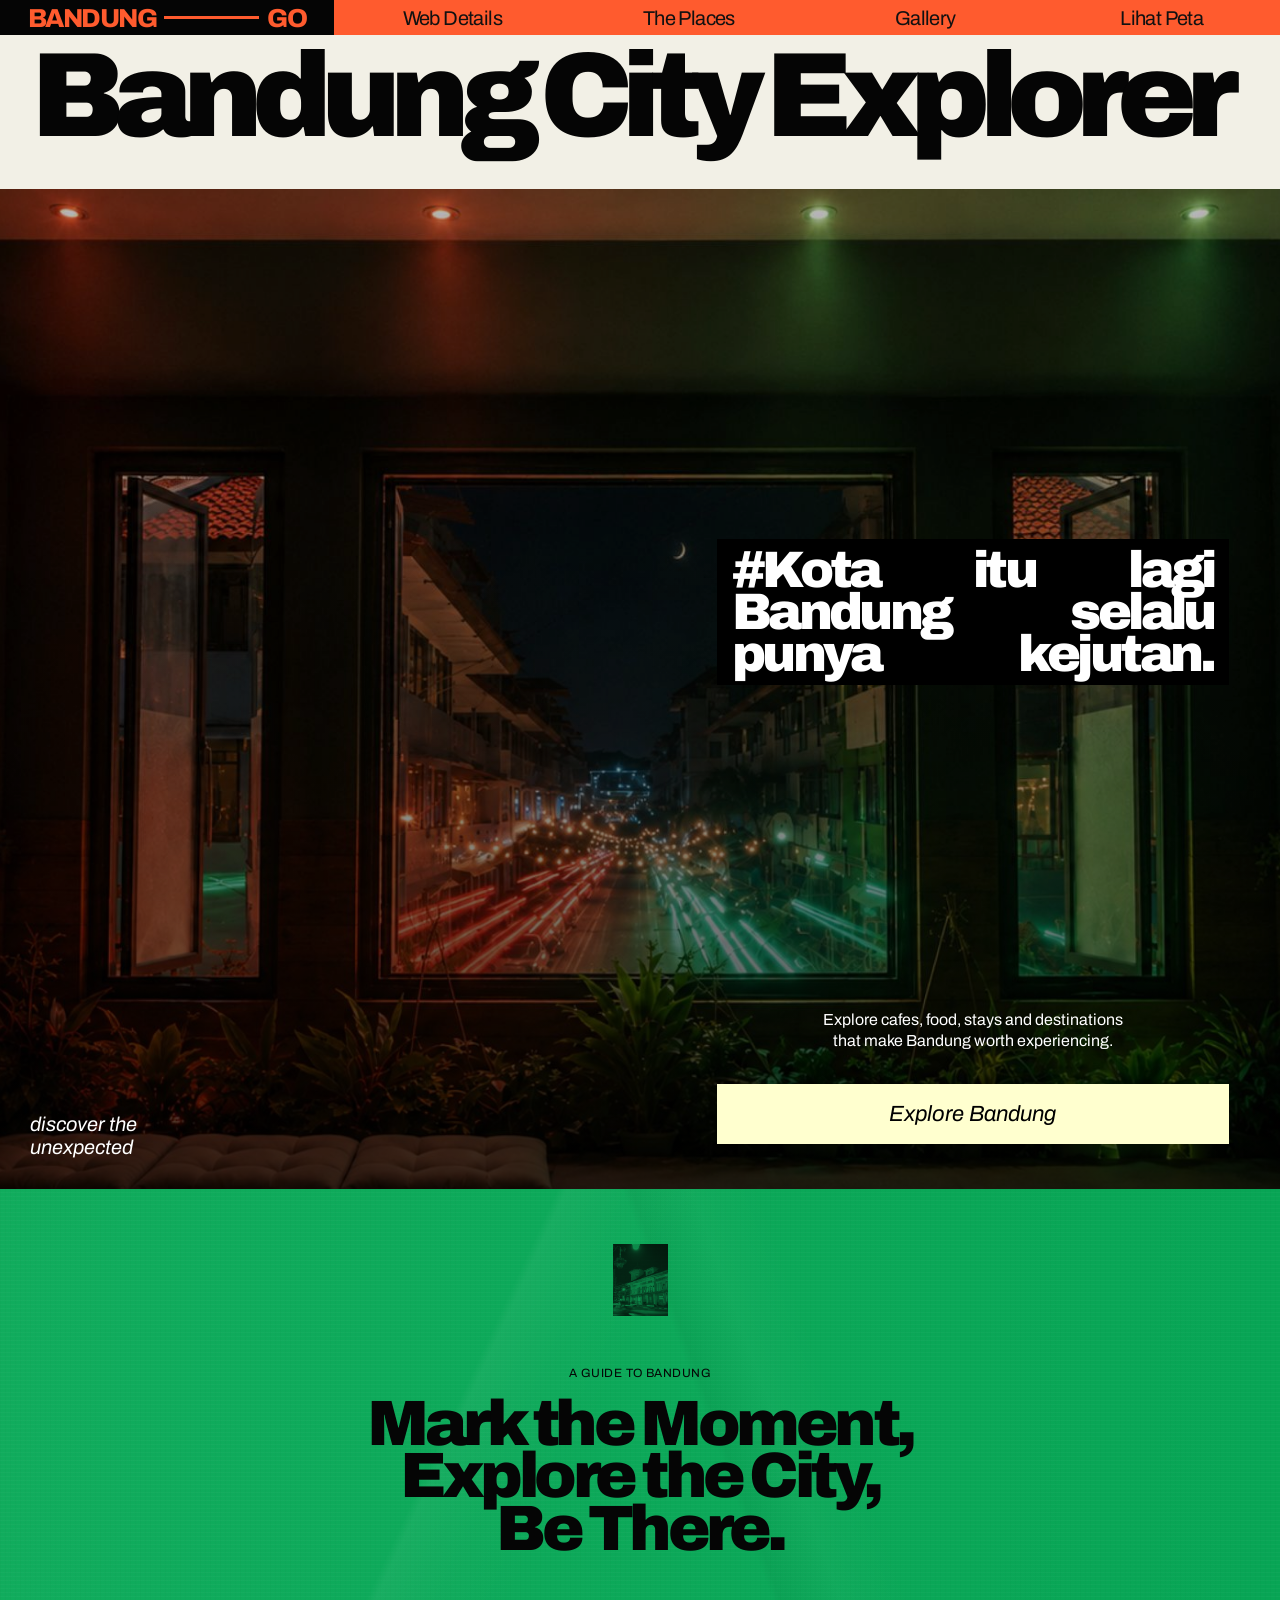
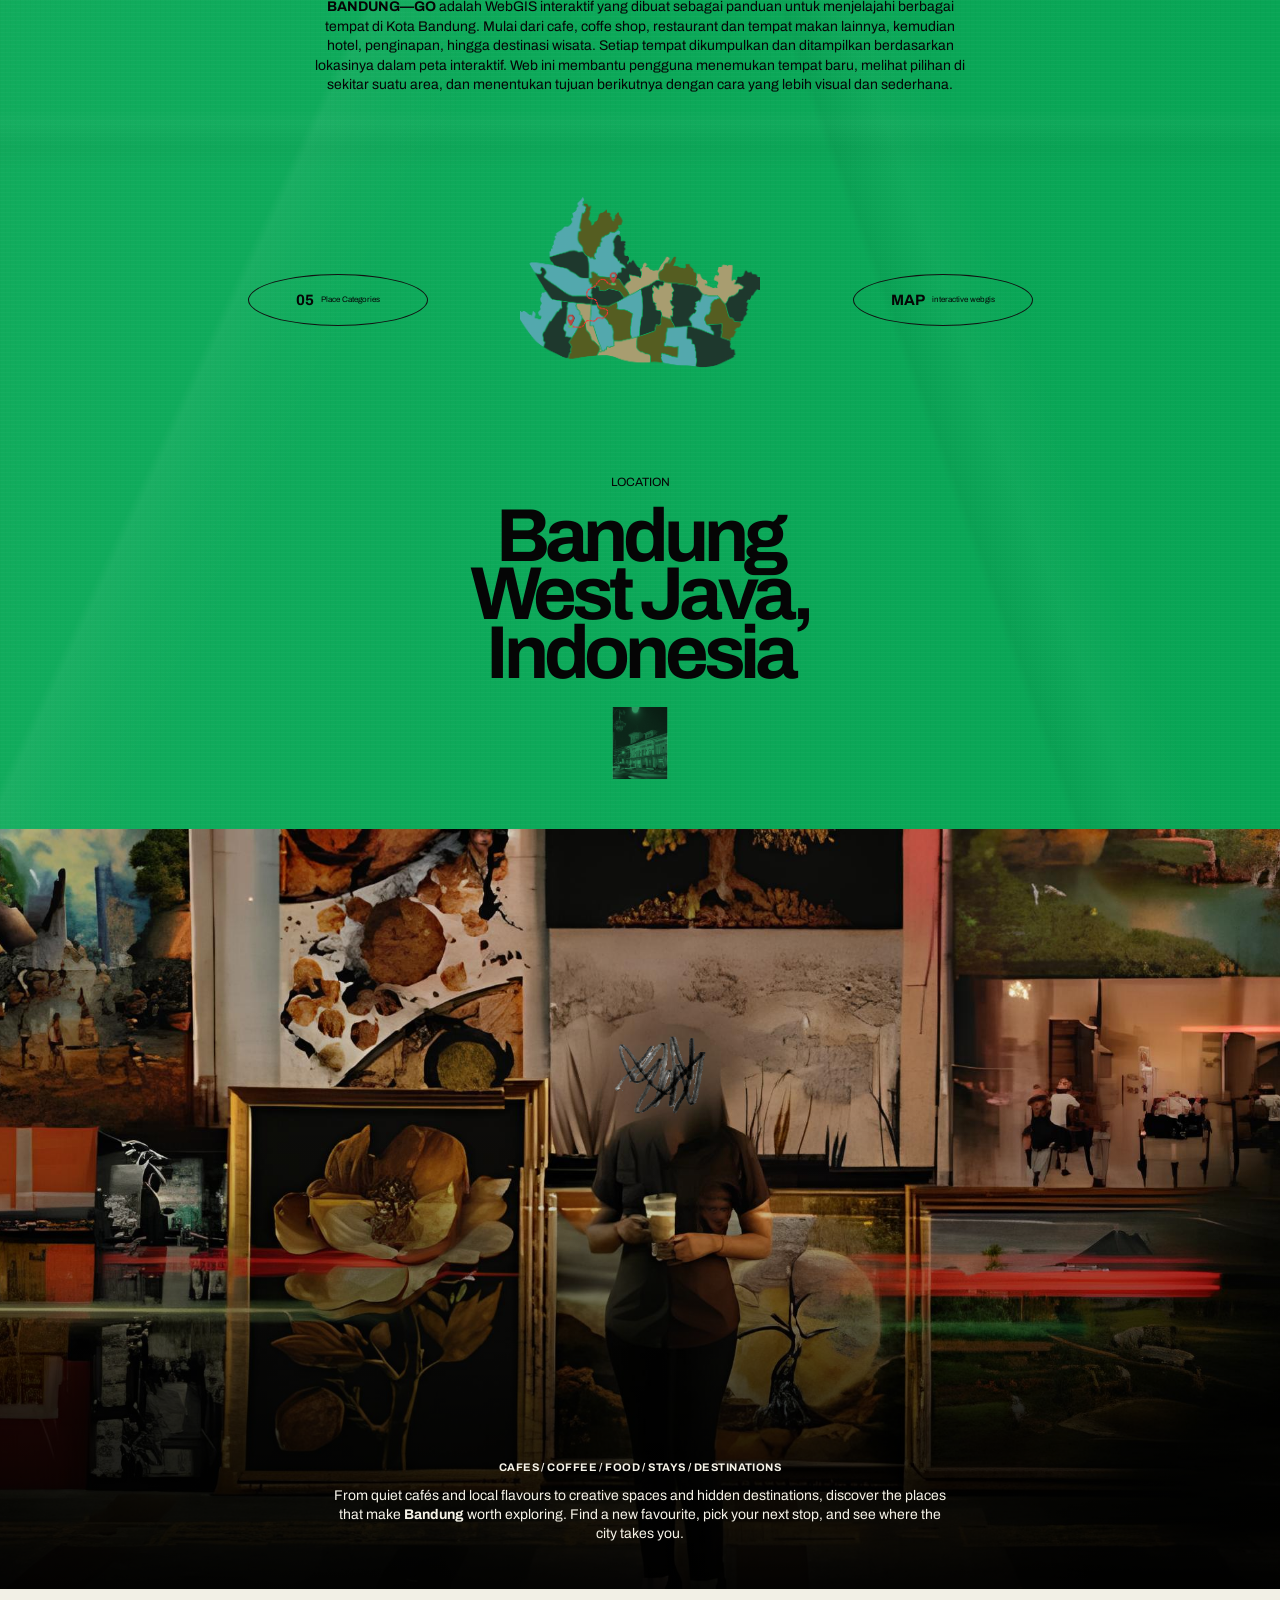
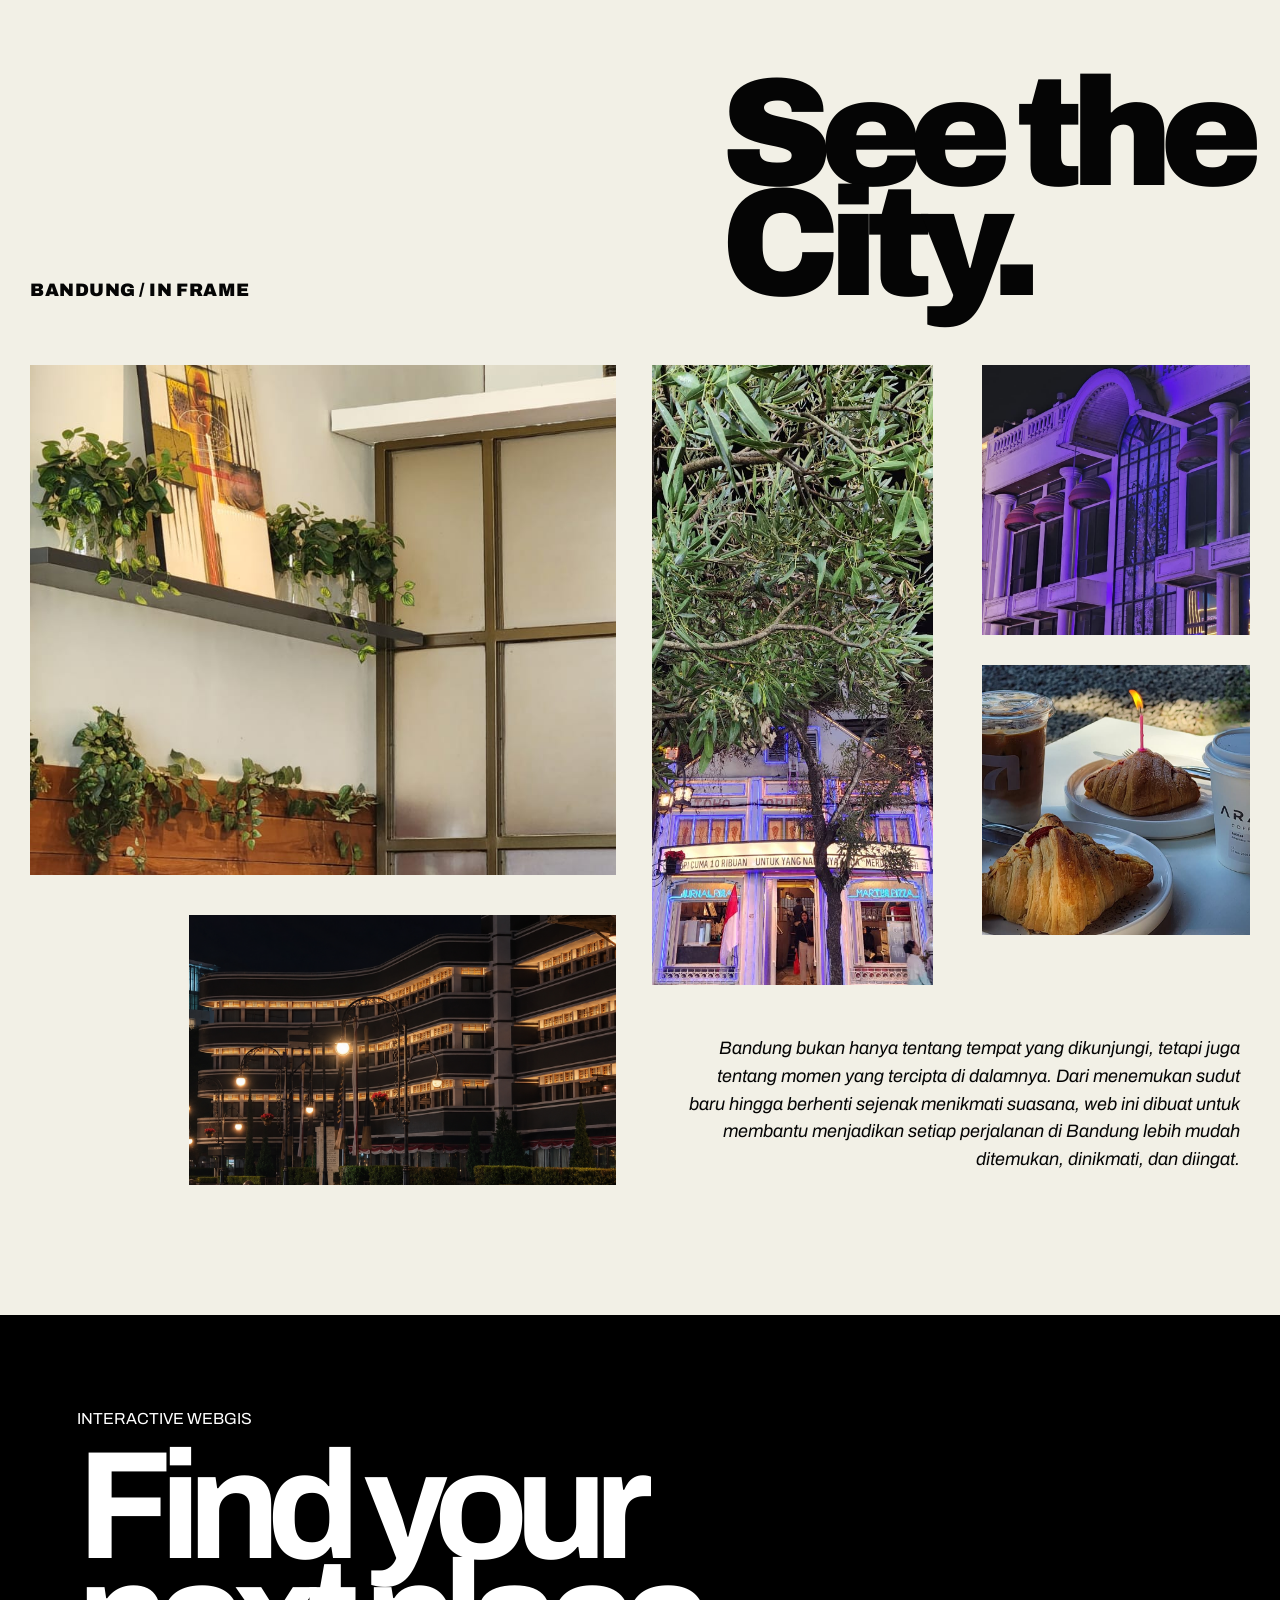
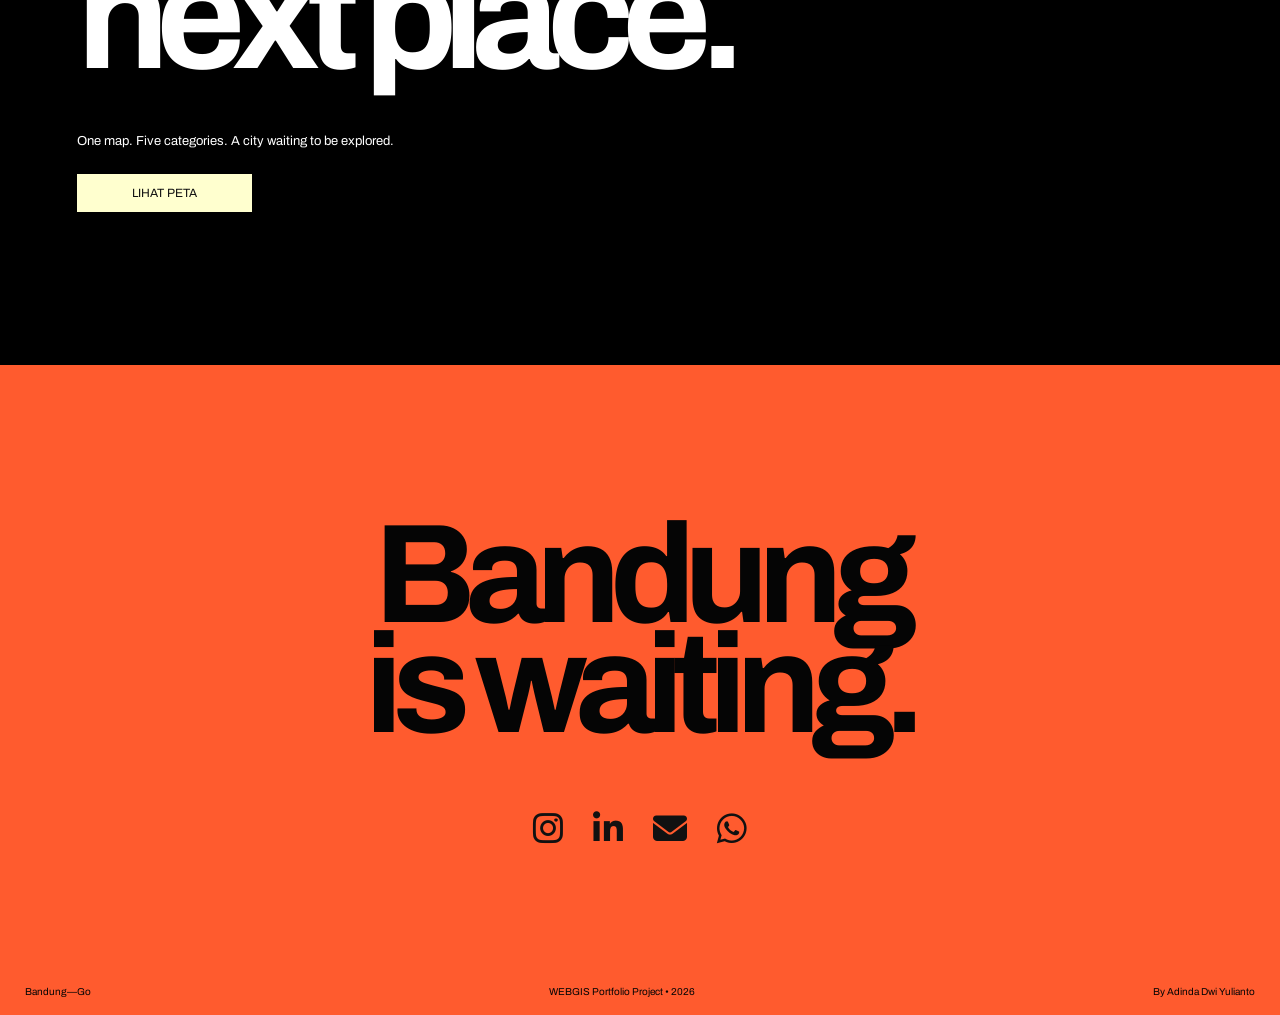
<file: index.html>
<!DOCTYPE html>
<html lang="id">
<head>
  <meta charset="UTF-8">
  <meta name="viewport" content="width=1280, initial-scale=1.0">
  <title>Bandung—Go | Discover Bandung</title>
  <link rel="stylesheet" href="css/style.css">
  <link rel="stylesheet" href="https://cdnjs.cloudflare.com/ajax/libs/font-awesome/6.7.2/css/all.min.css">
</head>

<body>

  <!-- NAVBAR -->
  <header class="navbar">

    <a class="brand" href="#home">
      <span>BANDUNG</span>
    <i></i>
    <span>GO</span>
    </a>

    <nav class="nav-links">
      <a href="#discover">Web Details</a>
      <a href="#places">The Places</a>
      <a href="#gallery">Gallery</a>
      <a href="map.html" class="map-link">
        Lihat Peta
      </a>
    </nav>
    <button class="menu-toggle" aria-label="Menu">☰</button>

  </header>

<main>

  <!-- PAGE MENU -->
  <section id="home" class="menu-section">
    <h1 class="menu-title">Bandung City Explorer</h1>
    
      <div class="menu-media">
        <img
          src="assets/img/HomePage.jpg" alt="Suasana malam Kota Bandung">

        <div class="menu-overlay-title">
          #Kota itu lagi<br>
          Bandung selalu punya kejutan.
        </div>

        <p class="menu-small left">
          discover the<br>
          unexpected
        </p>

        <div class="menu-action">
          <p class="menu-small right">
            Explore cafes, food, stays and destinations<br>
            that make Bandung worth experiencing.
          </p>

          <a href="map.html" class="menu-map-button">
            Explore Bandung
          </a>
        </div>
      </div>

  </section>

  <!-- 01 MAP DETAILS-->
  <section id="discover" class="green-section paper-texture">

    <div class="green-top-photo">
      <img src="assets/img/Page01A.jpg" alt="">
    </div>

    <p class="section-label">A GUIDE TO BANDUNG</p>

    <h2>
      Mark the Moment,<br>
      Explore the City,<br>
      Be There.
    </h2>

    <p class="green-description">
      <strong> BANDUNG—GO </strong>adalah WebGIS interaktif yang dibuat sebagai panduan untuk menjelajahi 
      berbagai tempat di Kota Bandung. Mulai dari cafe, coffe shop, restaurant dan tempat makan lainnya, 
      kemudian hotel, penginapan, hingga destinasi wisata. Setiap tempat dikumpulkan dan ditampilkan  
      berdasarkan lokasinya dalam peta interaktif. Web ini membantu pengguna menemukan tempat baru,  
      melihat pilihan di sekitar suatu area, dan menentukan tujuan berikutnya dengan cara yang lebih visual dan 
      sederhana.
    </p>

    <div class="green-feature">
      <div class="oval-info">
        <strong>05</strong>
        <small>Place Categories</small>
      </div>

      <img src="assets/img/Page01B.png" alt="Suasana tempat di Bandung">

      <div class="oval-info">
        <strong>MAP</strong>
        <small>interactive webgis</small>
      </div>
    </div>

    <div class="green-location">
      <p>LOCATION</p>
      <h3>Bandung<br>West Java,<br>Indonesia</h3>
    </div>

    <div class="green-bottom-photo">
      <img src="assets/img/Page01A.jpg" alt="">
    </div>
  </section>



  <!-- 02 THE PLACES -->
  <section id="places" class="lineup-section">

  <div class="lineup-photo">
    <img src="assets/img/Page02A.jpg"
         alt="Suasana tempat di Bandung"
         class="foto-bawah">

    <img src="assets/img/Page02B.gif"
         alt="Foto kedua"
         class="foto-atas">
</div>

  <div class="lineup-gradient"></div>

  <div class="lineup-copy">
    <p class="section-label">
      CAFES / COFFEE / FOOD / STAYS / DESTINATIONS
    </p>

    <p>
      From quiet cafés and local flavours to creative spaces and hidden destinations, 
      discover the places that make <strong>Bandung</strong> worth exploring. Find a new favourite, 
      pick your next stop, and see where the city takes you.
    </p>
  </div>

  </section>



  <!-- 03 GALLERY -->
  <section id="gallery" class="gallery-section">

    <div class="gallery-header">
      <p class="section-label">BANDUNG / IN FRAME</p>
      <h2>
        See the<br>
        City.
      </h2>
    </div>

    <div class="gallery-grid">
      <!-- FOTO 01 BESAR KIRI -->
      <div class="gallery-item gallery-main">
        <img
          src="assets/img/Page03A.jpeg"
          alt="Bandung night"
        >
      </div>

      <!-- FOTO 02 POTRAIT TENGAH -->
      <div class="gallery-item gallery-portrait">
        <img
          src="assets/img/Page03B.jpeg"
          alt="Bandung cafe"
        >
      </div>

      <!-- FOTO 03 KECIL KANAN ATAS -->
      <div class="gallery-item gallery-small-one">
        <img
          src="assets/img/Page03C.jpeg"
          alt="Bandung street"
        >
      </div>

      <!-- FOTO 04 KECIL KANAN BAWAH -->
      <div class="gallery-item gallery-small-two">
        <img
          src="assets/img/Page03D.jpeg"
          alt="Bandung city"
        >
      </div>

      <!-- FOTO 05 LANDSCAPE BAWAH -->
      <div class="gallery-item gallery-landscape">
        <img
          src="assets/img/Page03E.png"
          alt="Bandung destination"
        >
      </div>

      <!-- MAKNA WEB -->
      <div class="gallery-purpose">
        <p>
          Bandung bukan hanya tentang tempat yang dikunjungi, tetapi juga tentang
          momen yang tercipta di dalamnya. Dari menemukan sudut baru hingga
          berhenti sejenak menikmati suasana, web ini dibuat untuk membantu
          menjadikan setiap perjalanan di Bandung lebih mudah ditemukan,
          dinikmati, dan diingat.
        </p>
      </div>
    </div>
  </section>



  <!-- 04 MAP -->
  <section class="map-cta-section">
    <p class="section-label">INTERACTIVE WEBGIS</p>
    <h2>Find your<br>next place.</h2>
    <p>One map. Five categories. A city waiting to be explored.</p>
    <a href="map.html" class="cream-button">LIHAT PETA</a>
  </section>


  
  <!-- FOOTER -->
  <section id="about" class="footer-section">

    <div class="footer-content">

      <div class="footer-title">
        <h2>Bandung<br>is waiting.</h2>
      </div>

      <!-- SOCIAL MEDIA -->
      <div class="footer-social">

        <a href="https://www.instagram.com/advl06/" target="_blank" aria-label="Instagram">
          <i class="fa-brands fa-instagram"></i>
        </a>

        <a href="www.linkedin.com/in/adinda-dwi-yulianto-27j03" target="_blank" aria-label="LinkedIn">
          <i class="fa-brands fa-linkedin-in"></i>
        </a>

        <a href="mailto:adindady27@gmail.com" aria-label="Email">
          <i class="fa-solid fa-envelope"></i>
        </a>

        <a href="https://wa.me/6281221543368" target="_blank" aria-label="WhatsApp">
          <i class="fa-brands fa-whatsapp"></i>
        </a>

      </div>
    </div>

    <footer>
      <span>Bandung—Go</span>
      <span>WEBGIS Portfolio Project • 2026</span>
      <span>By Adinda Dwi Yulianto</span>
    </footer>

  </section>

</main>

<script src="js/script.js"></script>
</body>
</html>
</file>
<file: css/style.css>
@import url('https://fonts.googleapis.com/css2?family=Archivo:wght@400;500;600;700;800;900&display=swap');

:root{
  --orange:#ff5b2e;
  --green:#08a957;
  --green-dark:#087e45;
  --cream:#f2f0e6;
  --black:#050505;
  --white:#f8f7ef;
  --yellow:#ffffcf;
  --line:rgba(0,0,0,.7);
  --font:"Archivo", Arial, Helvetica, sans-serif;
}

*{margin:0;padding:0;box-sizing:border-box}
html{scroll-behavior:smooth}
body{font-family:var(--font);background:var(--cream);color:var(--black)}
img{display:block;max-width:100%}
a{color:inherit}



/* ---------------------------------------- NAVBAR MENU ----------------------------------------*/
.navbar {
  position: fixed;
  top: 0;
  left: 0;
  width: 100%;
  height: 35px;
  z-index: 9999;

  display: grid;

  /* HITAM MENGIKUTI PANJANG BRAND */
  grid-template-columns: max-content 1fr;

  background: var(--orange);
  border-bottom: 1px solid #111;

  font-size: 20px;
}

/* BANDUNG — GO */
.brand {
  height: 35px;

  display: flex;
  align-items: center;

  padding: 0 28px;

  background: #050505;
  color: var(--orange);

  text-decoration: none;

  font-size: 26px;
  font-weight: 800;
  letter-spacing: -0.06em;

  white-space: nowrap;
}

/* GARIS DI TENGAH */
.brand i {
  display: block;

  width: 95px;
  height: 3px;

  margin: 0 8px;

  background: var(--orange);

  flex-shrink: 0;
}

/* NAVIGASI SAMA RATA */
.nav-links {
  height: 35px;
  display: grid;
  grid-template-columns: repeat(4, 1fr);
  align-items: center;
  width: 100%;
}

.nav-links a {
  height: 35px;

  display: flex;
  align-items: center;
  justify-content: center;

  color: #111;
  background: var(--orange);

  text-decoration: none;

  font-size: 20px;
  font-weight: 400;

  letter-spacing: -0.03em;

  white-space: nowrap;
}

.nav-links .map-link {
  font-size: 20px;
  font-weight: 400;
}

/* HOVER */
.nav-links a:hover {
  background: #050505;
  color: var(--orange);
}

/* MOBILE */
.menu-toggle {
  display: none;
  background: transparent;
  border: 0;
  color: #111;
  font-size: 20px;
}



/* ----------------------------------------- PAGE MENU -----------------------------------------*/
.menu-section {
  padding: 50px 0 0;
  background: var(--cream);
  position: relative;
}

/* TITLE */
.menu-title {
  position: relative;
  z-index: 2;
  width: 100%;
  text-align: center;
  font-size: clamp(65px, 11vw, 120px);
  line-height: 0.78;
  letter-spacing: -0.09em;
  font-weight: 900;
  margin: 0 auto 45px;
  padding: 0;
  transform: translateX(-10px);
}

/* MEDIA / FOTO */
.menu-media {
  width: 100%;
  /* DIBUAT LEBIH PANJANG KE BAWAH */
  height: calc(100vh + 100px);
  min-height: 900px;
  position: relative;
  overflow: hidden;
}

.menu-media img {
  width: 100%;
  height: 100%;
  object-fit: cover;
  filter: brightness(0.72);
  display: block;
}

/* DARK GRADIENT */
.menu-media::after {
  content: "";
  position: absolute;
  inset: 0;
  background:
    linear-gradient(
      to bottom,
      transparent 30%,
      rgba(0, 0, 0, 0.15) 55%,
      rgba(0, 0, 0, 0.65) 100%
    );
  pointer-events: none;
  z-index: 1;
}

/* MAIN IMAGE TITLE */
.menu-overlay-title {
  position: absolute;
  z-index: 3;
  right: 4%;
  width: 40%;
  top: 35%; /* DITURUNKAN */
  background: #000;
  color: #fff;
  padding: 10px 15px;
  box-sizing: border-box;
  text-align: justify;
  text-align-last: justify;
  font-size: clamp(30px, 4vw, 62px);
  line-height: 0.82;
  letter-spacing: -0.07em;
  font-weight: 900;
}

/* SMALL TEXT */
.menu-small {
  position: absolute;
  z-index: 3;
  color: #fff;
  font-size: 20px;
  line-height: 1.15;
  bottom: 30px;
}

/* LEFT */
.menu-small.left {
  left: 30px;
  font-style: italic;
}

/* ACTION AREA */
.menu-action {
  position: absolute;
  z-index: 4;
  right: 4%;
  bottom: 45px;
  width: 40%;
  display: flex;
  flex-direction: column;
  align-items: center;
  gap: 32px;
}

/* DESCRIPTION */
.menu-small.right {
  position: static;
  color: #fff;
  margin: 0;
  text-align: center;
  font-size: 16px;
  line-height: 1.3;
  width: 100%;
}

/* MAP BUTTON */
.menu-map-button {
  position: static;
  width: 100%;
  height: 60px;
  display: flex;
  align-items: center;
  justify-content: center;
  background: var(--yellow);
  color: #000;
  text-decoration: none;
  font-size: 22px;
  font-style: italic;
  font-weight: 400;
  transition: all 0.25s ease;
}

/* HOVER */
.menu-map-button:hover {
  background: #000;
  color: #fff;
}



/* ------------------------------------ PAGE 01 MAP DETAILS ------------------------------------*/
.green-section{
  min-height:1240px;
  padding:55px 20px 55px;
  text-align:center;
  position:relative;
  overflow:hidden;
  background:var(--green);
}

/* ----- PAPER TEXTURE ----- */
.paper-texture{
  background-color:var(--green);

  background-image:
    /* Tekstur Dasar */
    repeating-linear-gradient(
      0deg,
      rgba(255,255,255,.025) 0 1px,
      transparent 1px 4px
    ),

    repeating-linear-gradient(
      90deg,
      rgba(0,0,0,.018) 0 1px,
      transparent 1px 5px
    ),

    /* Lipatan Diagonal Besar */
    linear-gradient(
      115deg,
      transparent 0%,
      transparent 30%,
      rgba(255,255,255,.045) 30.5%,
      rgba(255,255,255,.015) 34%,
      transparent 38%
    ),

    linear-gradient(
      70deg,
      transparent 0%,
      transparent 62%,
      rgba(0,0,0,.035) 62.5%,
      rgba(255,255,255,.025) 66%,
      transparent 70%
    ),

    /* Lipatan Horizontal */
    linear-gradient(
      180deg,
      transparent 0%,
      transparent 42%,
      rgba(255,255,255,.025) 43%,
      rgba(0,0,0,.025) 45%,
      transparent 47%
    ),

    /* Warna Dasar */
    linear-gradient(
      90deg,
      rgba(255,255,255,.035),
      rgba(0,0,0,.025)
    );
}

/* ----- FOTO ATAS ----- */
.green-top-photo{
  width:55px;
  height:72px;

  margin:0 auto 50px;

  overflow:hidden;
}

.green-top-photo img{
  width:100%;
  height:100%;

  object-fit:cover;

  filter:grayscale(1) contrast(.8);
  mix-blend-mode:multiply;
}

    /* EFEK HIJAU FOTO ATAS */
    .green-bottom-photo::after{
      content:"";
      position:absolute;
      inset:0;
      background:#08a957;
      opacity:.8;
      mix-blend-mode:multiply;
      pointer-events:none;
    }

/* ----- LABEL ----- */
.green-section .section-label{
  font-size:12px;
  letter-spacing:.04em;

  margin-bottom:18px;
}


/* ----- MAIN TITLE ----- */
.green-section h2{
  font-size:clamp(38px,5vw,68px);
  line-height:.82;
  letter-spacing:-.07em;
  font-weight:900;
}


/* ----- DESKRIPSI ----- */
.green-description{
  max-width:650px;

  margin:42px auto 50px;

  font-size:14px;
  line-height:1.4;
}

/* ----- FEATURE ----- */
.green-feature{
  width:min(900px,95%);

  margin:auto;

  display:grid;
  grid-template-columns:1fr 240px 1fr;

  align-items:center;

  gap:35px;
}

/* ----- FOTO TENGAH ----- */
.green-feature img{
  width:240px;
  height:310px;

  object-fit:cover;

  margin:auto;
}

/* ----- OVAL ----- */
.oval-info{
  width:180px;
  min-height:52px;

  margin:auto;

  border:1px solid #111;
  border-radius:50%;

  display:flex;
  align-items:center;
  justify-content:center;

  gap:7px;

  padding:6px 14px;
}

    /* angka / MAP */
    .oval-info strong{
      font-size:15px;
    }

    .oval-info small{
      font-size:8px;
    }


/* ----- LOCATION ----- */
.green-location{
  margin-top:20px;
}

.green-location p{
  font-size:12px;

  margin-bottom:18px;
}

.green-location h3{
  font-size:clamp(42px,6vw,75px);
  line-height:.78;
  letter-spacing:-.07em;
  margin:0;
  padding-bottom:70px;
}

/* ----- FOTO BAWAH ----- */
.green-bottom-photo{
  position:absolute;

  width:55px;
  height:72px;

  left:50%;
  bottom:50px;

  transform:translateX(-50%);
  margin:0;

  overflow:hidden;
}

.green-bottom-photo img{
  width:100%;
  height:100%;

  object-fit:cover;

  filter:grayscale(1) contrast(.8);
  mix-blend-mode:multiply;
}

    /* EFEK HIJAU FOTO BAWAH */
    .green-bottom-photo::after{
      content:"";
      position:absolute;
      inset:0;
      background:#08a957;
      opacity:.8;
      mix-blend-mode:multiply;
      pointer-events:none;
    }



/* --------------------------------------- PAGE 02 PLACE ---------------------------------------*/
.lineup-section{
  position:relative;
  width:100%;
  height:760px;
  min-height:760px;

  background:#000;

  overflow:hidden;
}

/* ----- GIF / FOTO ----- */
.lineup-photo {
    position: absolute;
    inset: 0;
    width: 100%;
    height: 100%;
    overflow: hidden;
}

.lineup-photo img {
    position: absolute;
    inset: 0;
    width: 100%;
    height: 100%;
    object-fit: cover;
    object-position: center;
    display: block;
}

.lineup-photo .foto-bawah {
    z-index: 1;
}

.lineup-photo .foto-atas {
    z-index: 2;
}

/* ----- BLACK GRADIENT ----- */
.lineup-gradient{
  position:absolute;
  inset:0;
  z-index:2;
  pointer-events:none;
  background:
    linear-gradient(
      to bottom,
      rgba(0,0,0,0) 35%,
      rgba(0,0,0,.08) 45%,
      rgba(0,0,0,.35) 60%,
      rgba(0,0,0,.72) 78%,
      rgba(0,0,0,.95) 100%
    );
}

/* ----- TEXT DI BAWAH ----- */
.lineup-copy{
  position:absolute;
  z-index:3;
  left:50%;
  bottom:45px;
  transform:translateX(-50%);
  width:min(720px,88%);
  text-align:center;
  color:#f6f3e8;
}

    /* LABEL */
    .lineup-copy .section-label{
      margin-bottom:14px;
      font-size:11px;
      font-weight:700;
      letter-spacing:.04em;
    }

    /* DESKRIPSI */
    .lineup-copy > p:not(.section-label){
      max-width:620px;
      margin:0 auto;
      font-size:14px;
      line-height:1.35;
    }


    
/* -------------------------------------- PAGE 03 GALLERY --------------------------------------*/
.gallery-section {
  min-height: 1100px;
  padding: 90px 30px 100px;
  background: var(--cream);
  overflow: hidden;
}

.gallery-header {
  display: flex;
  justify-content: space-between;
  align-items: flex-end;
  margin-bottom: 65px;
}

.gallery-header .section-label {
  font-size: 18px;
  font-weight: 900;
  letter-spacing: 0.03em;
}

.gallery-header h2 {
  font-size: clamp(80px, 12vw, 170px);
  line-height: 0.72;
  letter-spacing: -0.08em;
  font-weight: 900;
}

/* ----- GALLERY GRID ----- */
.gallery-grid {
  position: relative;
  width: 100%;
  max-width: 1400px;
  min-height: 850px;
  margin: 0 auto;
}

/* ----- GALLERY ITEM ----- */
.gallery-item {
  position: absolute;
  overflow: hidden;
  background: #111;
  cursor: pointer;
}

.gallery-item img {
  width: 100%;
  height: 100%;
  display: block;
  object-fit: cover;

  transform: scale(1.12);

  transition:
    transform 1.1s cubic-bezier(.2, .65, .25, 1),
    filter 0.6s ease;
}

/* ----- HOVER ----- */
.gallery-item:hover img {
  transform: scale(1);
  filter: brightness(0.88);
}

/* ----- FOTO 01 BESAR KIRI ----- */
.gallery-main {
  left: 0;
  top: 0;

  width: 48%;
  height: 510px;
}

/* ----- FOTO 02 POTRAIT TENGAH ----- */
.gallery-portrait {
  left: 51%;
  top: 0;

  width: 23%;
  height: 620px;
}

/* ----- FOTO 03 KECIL KANAN ATAS ----- */
.gallery-small-one {
  right: 0;
  top: 0;

  width: 22%;
  height: 270px;
}

/* ----- FOTO 04 KECIL KANAN BAWAH ----- */
.gallery-small-two {
  right: 0;
  top: 300px;

  width: 22%;
  height: 270px;
}

/* ----- FOTO 05 LANDSCAPE BAWAH ----- */
.gallery-landscape {
  left: 13%;
  top: 550px;

  width: 35%;
  height: 270px;
}

/* HOVER */
.gallery-item::after {
  content: "";
  position: absolute;
  inset: 0;

  background: rgba(0, 0, 0, 0);

  transition: background 0.5s ease;

  pointer-events: none;
}

.gallery-item:hover::after {
  background: rgba(0, 0, 0, 0.05);
}

/* ----- GALLERY PURPOSE ----- */
.gallery-purpose {
  position: absolute;

  right: 0;
  top: 650px;

  width: 47%;

  box-sizing: border-box;

  padding: 20px 10px 20px 10px;

  text-align: right;

  z-index: 10;
}

.gallery-purpose p {
  font-size: 18px;
  line-height: 1.55;
  font-weight: 400;
  font-style: italic;

  margin: 0;
}



/* ------------------------------------- PAGE 04 OPEN MAP --------------------------------------*/
.map-cta-section{
  min-height:650px;
  background:#000;
  color:#fff;
  padding:95px 6vw;
}

.map-cta-section h2{
  font-size:clamp(75px,12vw,175px);
  line-height:.72;
  letter-spacing:-.085em;
  margin:25px 0 60px
}

.map-cta-section>p:not(.section-label){
  max-width:370px;
  font-size:13px;
  line-height:1.25;
  margin-bottom:25px
}

.cream-button{
  display:inline-block;
  background:var(--yellow);
  color:#111;
  text-decoration:none;
  padding:12px 55px;
  font-size:12px
}



/* ------------------------------------------- FOOTER ------------------------------------------*/
.footer-section{
  min-height:650px;
  background:var(--orange);
  padding:40px 25px 20px;
  position:relative;
}

.footer-content{
  height:560px;

  display:flex;
  flex-direction:column;
  justify-content:center;
  align-items:center;

  text-align:center;
}

.footer-title h2{
  font-size:clamp(72px,11vw,160px);
  line-height:.78;
  letter-spacing:-.08em;
  margin:0;
}

/* ----- SOCIAL ----- */
.footer-social{
  display:flex;
  gap:30px;
  margin-top:70px;
}

.footer-social a{
  color:#111;
  font-size:34px;
  transition:.3s ease;
}

.footer-social a:hover{
  transform:translateY(-4px);
  opacity:.75;
}

/* ----- FOOTER BAWAH ----- */
.footer-section footer{
  position:absolute;
  bottom:18px;
  left:25px;
  right:25px;

  display:flex;
  justify-content:space-between;
  align-items:center;

  font-size:10px;
}


@media(max-width:760px){

  .navbar{
    grid-template-columns:1fr 40px;
    height:38px;
  }

  .nav-links,
  .nav-about{
    display:none;
  }

  .menu-toggle{
    display:block;
    justify-self:end;
  }

  .menu-section{
    padding-top:54px;
  }

  .menu-title{
    font-size:15vw;
  }

  .menu-media{
    height:72vh;
    min-height:520px;
  }

  .menu-overlay-title{
    right:10px;
    top:40%;
    max-width:72%;
    font-size:34px;
  }

  .menu-small.right{
    width:55%;
    right:12px;
  }

  .menu-map-button{
    left:15px;
    right:15px;
    text-align:center;
    bottom:15px;
  }

  .green-section{
    min-height:1050px;
  }

  .green-feature{
    grid-template-columns:1fr;
    gap:25px;
  }

  .green-feature img{
    width:190px;
    height:250px;
  }

  .green-feature .oval-info{
    max-width:310px;
    margin:auto;
  }

  .lineup-section{
    min-height:720px;
  }

  .lineup-heading{
    font-size:11vw;
    grid-template-columns:1fr 1fr;
  }

  .lineup-heading span:nth-child(3){
    display:none;
  }

  .lineup-heading strong{
    grid-column:1/-1;
  }

  .lineup-photo{
    height:680px;
  }

  .place-marquee{
    overflow:hidden;
    justify-content:flex-start;
    gap:25px;
    white-space:nowrap;
  }

  .gallery-section{
    padding:70px 15px;
  }

  .gallery-header{
    display:block;
  }

  .gallery-grid{
    min-height:900px;
  }

  .gallery-large{
    width:72%;
    height:480px;
  }

  .gallery-one{
    width:45%;
    height:260px;
    right:0;
    top:430px;
  }

  .gallery-two{
    width:43%;
    height:250px;
    left:12%;
    bottom:0;
  }

  .footer-contact{
    display:block;
  }

  .footer-contact p{
    text-align:left;
    margin-top:25px;
  }

  .footer-section footer{
    position:static;
    margin-top:70px;
    display:block;
  }

  .footer-section footer span{
    display:block;
    margin-top:8px;
  }

}
</file>
